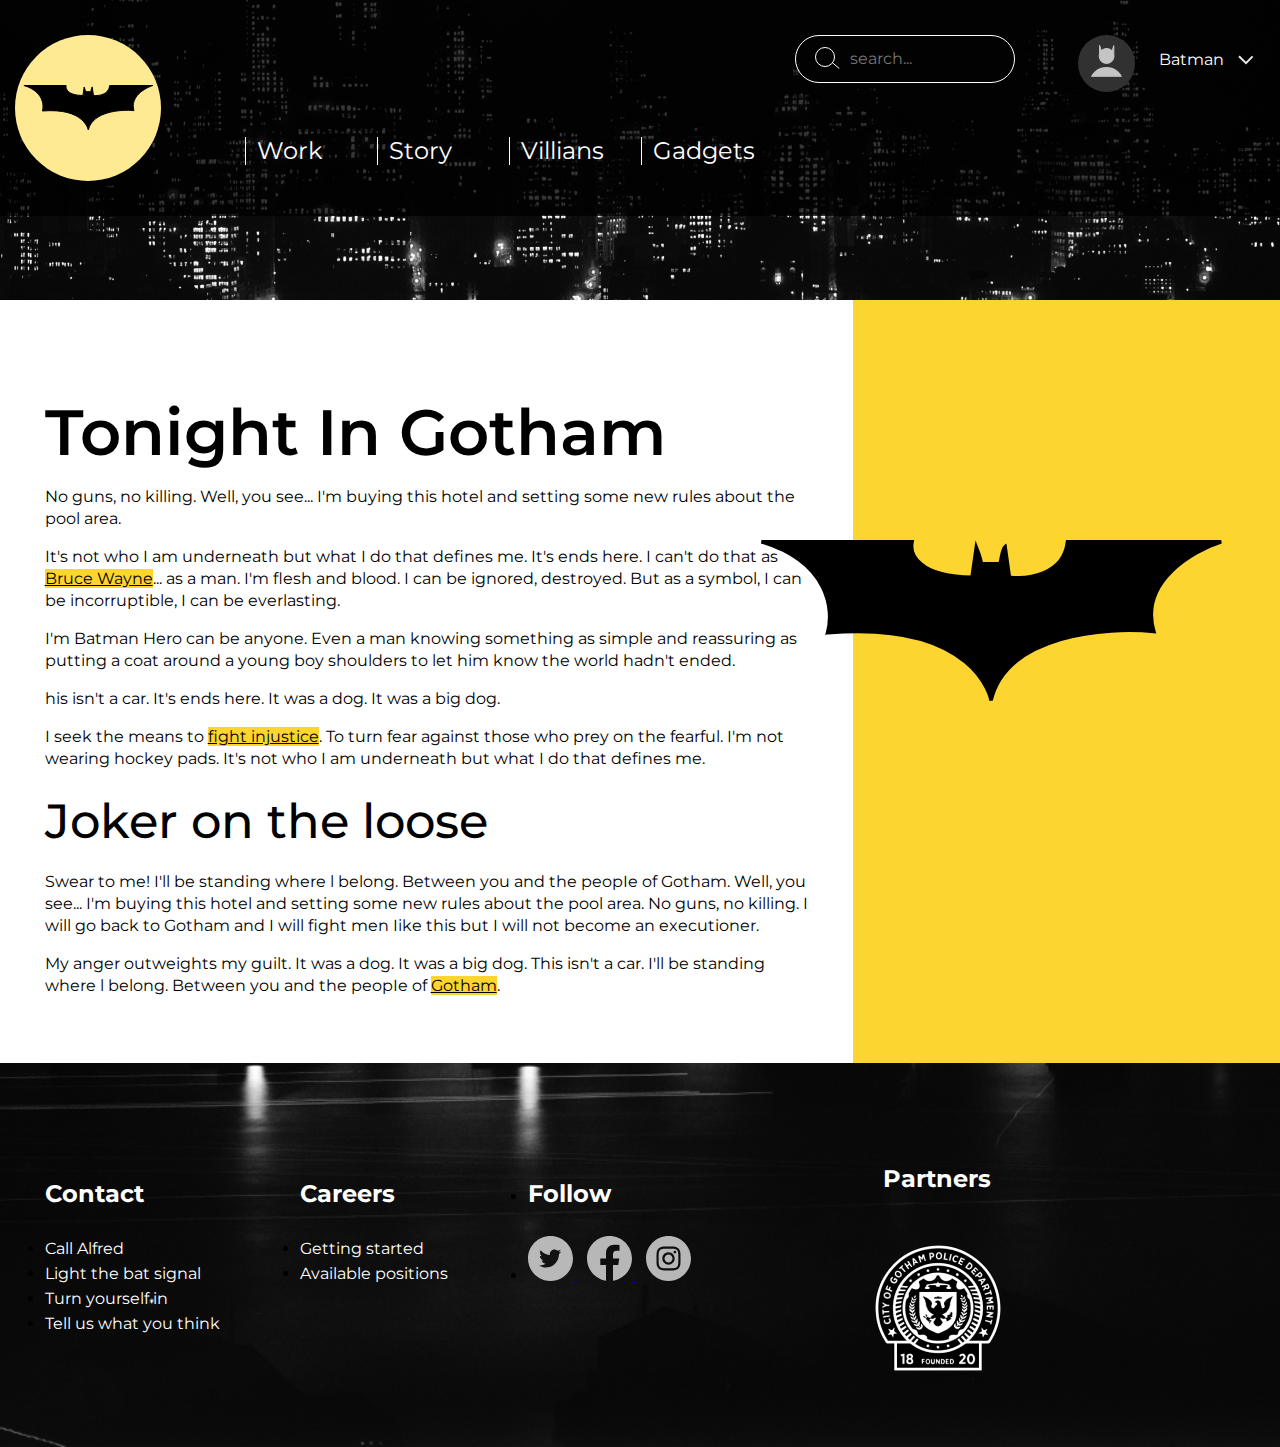
<file: tonight-in-gotham-oc-master/index.html>
<!DOCTYPE html>
<html lang="en">
<head>
    <meta charset="UTF-8">
    <meta name="viewport" content="width=device-width, initial-scale=1.0">
    <title>Tonight In Gotham</title>

    <link rel="stylesheet" href="./css/normalize.css">
    <link href="https://fonts.googleapis.com/css2?family=Montserrat:wght@400;500;600;700&display=swap" rel="stylesheet">
    <link rel="stylesheet" href="./css/app.css">
    <link rel="icon" type="image/webp" href="images/Batman_Logo_02.webp" />
</head>
<body>
    <div class="header-wrapper">
        <header class="header" role="banner">
            <a aria-label="Tonight In Gothman" href="#" class="header-svg">
                <svg role="img" alt="Logo de Batman" width="130" height="46" viewBox="0 0 130 46" fill="none" xmlns="http://www.w3.org/2000/svg">
                    <path d="M43.1341 0.512695H0.893433C19.9876 6.2592 21.2125 19.8957 19.4381 25.9957C61.5071 22.5752 65.2847 44.9797 65.2847 44.9797C69.7492 26.3378 97.8524 24.3424 110.96 25.6537C106.839 11.6979 121.835 3.0781 129.848 0.512695H86.7485C85.6496 9.95338 75.4156 11.0594 70.436 10.4323L69.2341 1.88091C68.6846 2.29138 68.0893 5.24444 67.8604 6.66966H62.5374C62.5374 5.71191 61.6216 3.19212 61.1637 2.05194L59.9617 10.4323C44.8512 10.4323 42.4473 3.81922 43.1341 0.512695Z" fill="black" stroke="black"/>
                </svg>
            </a>
            <nav role="navigation" class="header-navigation" aria-label="main navigation">
                <ul>
                    <li class="header-navigation-item">
                        <a href="weekly-schedule.html">Work</a>
                    </li>
                    <li class="header-navigation-item">
                        <a href="#">Story</a>
                    </li>
                    <li class="header-navigation-item">
                        <a href="#">Villians</a>
                    </li>
                    <li class="header-navigation-item">
                        <a href="#">Gadgets</a>
                    </li>
                </ul>
            </nav>
            <form class="header-search" action="" role="search">
                <label class="sr-only" for="search">Search</label>
                <svg aria-hidden="true" role="img" alt="" class="search-icon" width="25" height="22" viewBox="0 0 25 22" fill="none" xmlns="http://www.w3.org/2000/svg">
                    <circle cx="10" cy="10" r="9.5" stroke="white"/>
                    <line x1="17.3254" y1="15.6204" x2="24.3254" y2="21.6204" stroke="white"/>
                </svg>
                <input type="search" id="search" name="search" placeholder="search...">
            </form>
            <div class="header-dropdown">
                <div class="header-dropdown-batman-icon-wrapper">
                    <svg role="img" alt="" class="header-dropdown-batman-icon" width="35" height="53" viewBox="0 0 35 53" fill="none" xmlns="http://www.w3.org/2000/svg">
                        <mask id="mask0" mask-type="alpha" maskUnits="userSpaceOnUse" x="0" y="22" width="35" height="31">
                        <ellipse cx="17.4694" cy="37.0239" rx="16.5717" ry="15.0137" fill="#C4C4C4"/>
                        </mask>
                        <g mask="url(#mask0)">
                        <rect x="-1.55737" y="0.509216" width="38.0535" height="31.3248" fill="#C4C4C4"/>
                        </g>
                        <path fill-rule="evenodd" clip-rule="evenodd" d="M10.5291 0.197937V8.93256C10.3446 9.57737 10.2458 10.2584 10.2458 10.9624C10.2458 15.0301 13.5434 18.3276 17.611 18.3276C21.6787 18.3276 24.9762 15.0301 24.9762 10.9624C24.9762 10.468 24.9275 9.9849 24.8346 9.51776V0.481201L23.1078 6.0601C21.759 4.54877 19.7961 3.59723 17.611 3.59723C15.517 3.59723 13.627 4.47114 12.286 5.87414L10.5291 0.197937Z" fill="#C4C4C4"/>
                        <path d="M10.5291 8.93256L11.0098 9.07009L11.0291 9.00268V8.93256H10.5291ZM10.5291 0.197937L11.0068 0.0500952L10.0291 0.197937H10.5291ZM24.8346 9.51776H24.3346V9.56699L24.3442 9.61529L24.8346 9.51776ZM24.8346 0.481201H25.3346L24.357 0.333359L24.8346 0.481201ZM23.1078 6.0601L22.7348 6.39303L23.3238 7.05308L23.5854 6.20794L23.1078 6.0601ZM12.286 5.87414L11.8084 6.02199L12.0599 6.83441L12.6475 6.21962L12.286 5.87414ZM11.0291 8.93256V0.197937H10.0291V8.93256H11.0291ZM10.7458 10.9624C10.7458 10.3053 10.838 9.67062 11.0098 9.07009L10.0484 8.79503C9.85126 9.48411 9.74585 10.2114 9.74585 10.9624H10.7458ZM17.611 17.8276C13.8195 17.8276 10.7458 14.754 10.7458 10.9624H9.74585C9.74585 15.3062 13.2672 18.8276 17.611 18.8276V17.8276ZM24.4762 10.9624C24.4762 14.754 21.4026 17.8276 17.611 17.8276V18.8276C21.9549 18.8276 25.4762 15.3062 25.4762 10.9624H24.4762ZM24.3442 9.61529C24.4308 10.0505 24.4762 10.5009 24.4762 10.9624H25.4762C25.4762 10.435 25.4242 9.91932 25.325 9.42023L24.3442 9.61529ZM24.3346 0.481201V9.51776H25.3346V0.481201H24.3346ZM23.5854 6.20794L25.3122 0.629043L24.357 0.333359L22.6302 5.91226L23.5854 6.20794ZM17.611 4.09723C19.6477 4.09723 21.4768 4.9835 22.7348 6.39303L23.4808 5.72717C22.0412 4.11405 19.9445 3.09723 17.611 3.09723V4.09723ZM12.6475 6.21962C13.8981 4.91121 15.6591 4.09723 17.611 4.09723V3.09723C15.3749 3.09723 13.356 4.03107 11.9246 5.52867L12.6475 6.21962ZM10.0515 0.345779L11.8084 6.02199L12.7637 5.7263L11.0068 0.0500952L10.0515 0.345779Z" fill="#C4C4C4"/>
                    </svg>
                </div>
                <p>
                    <a class="header-dropdown-link" aria-haspopup="true" aria-expanded="false" href="#">
                        <span class="header-dropdown-link-content">
                            Batman
                        </span>
                        <svg width="16" height="10" viewBox="0 0 16 10" fill="none" xmlns="http://www.w3.org/2000/svg">
                            <path d="M1 1.33447L8.00465 8.13311L14.5973 1.33447" stroke="#E9E9E9" stroke-width="2"/>
                        </svg>
                    </a>
                </p>
                <ul class="dropdown">
                    <li>
                        <a href="">
                            My villians
                        </a>
                    </li>
                    <li>
                        <a href="">
                            My gadgets
                        </a>
                    </li>
                    <li>
                        <a href="">
                            Switch profile
                        </a>
                    </li>
                </ul>
            </div>
        </header>
    </div>
    <main class="content">
        <section>
            <h1>Tonight In Gotham</h1>
            <p>
                No guns, no killing. Well, you see... I'm buying this hotel and setting some new rules about the pool area.
            </p>
            <p>
                It's not who I am underneath but what I do that defines me. It's ends here. I can't do that as <a class="content-link" href="#">Bruce Wayne</a>... as a man. I'm flesh and blood. I can be ignored, destroyed. But as a symbol, I can be incorruptible, I can be everlasting.
            </p> 
            <p>
                I'm Batman Hero can be anyone. Even a man knowing something as simple and reassuring as putting a coat around a young boy shoulders to let him know the world hadn't ended. 
            </p> 
                his isn't a car. It's ends here. It was a dog. It was a big dog.
            <p>
                I seek the means to <a class="content-link" href="#">fight injustice</a>. To turn fear against those who prey on the fearful. I'm not wearing hockey pads. It's not who I am underneath but what I do that defines me.
            </p>
            <h2>Joker on the loose</h2>
            <p>
                Swear to me! I'll be standing where l belong. Between you and the peopIe of Gotham. Well, you see... I'm buying this hotel and setting some new rules about the pool area. No guns, no killing. I will go back to Gotham and I will fight men Iike this but I will not become an executioner.
            </p>
            <p>
                My anger outweights my guilt. It was a dog. It was a big dog. This isn't a car. I'll be standing where l belong. Between you and the peopIe of <a class="content-link" href="#">Gotham</a>.
            </p>
        </section>
        <div class="decorative-aside yellow-bg">
            <svg class="decorative-aside-image" width="474" height="164" viewBox="0 0 130 46" fill="none" xmlns="http://www.w3.org/2000/svg">
                <path d="M43.1341 0.512695H0.893433C19.9876 6.2592 21.2125 19.8957 19.4381 25.9957C61.5071 22.5752 65.2847 44.9797 65.2847 44.9797C69.7492 26.3378 97.8524 24.3424 110.96 25.6537C106.839 11.6979 121.835 3.0781 129.848 0.512695H86.7485C85.6496 9.95338 75.4156 11.0594 70.436 10.4323L69.2341 1.88091C68.6846 2.29138 68.0893 5.24444 67.8604 6.66966H62.5374C62.5374 5.71191 61.6216 3.19212 61.1637 2.05194L59.9617 10.4323C44.8512 10.4323 42.4473 3.81922 43.1341 0.512695Z" fill="black" stroke="black"/>
            </svg>
        </div>
    </main>
    <footer class="footer" role="contentinfo">
        <nav class="footer-navigation" aria-label="footer navigation">
            <ul>
                <h3 class="footer-title">Contact</h3>
                <li>
                    <a class="footer-navigation-link" href="#">
                        Call Alfred
                    </a>
                </li>
                <li>
                    <a class="footer-navigation-link" href="#">
                        Light the bat signal
                    </a>
                </li>
                <li>
                    <a class="footer-navigation-link" href="#">
                        Turn yourself in
                    </a>
                </li>
                <li>
                    <a class="footer-navigation-link" href="#">
                        Tell us what you think
                    </a>
                </li>
            </ul>
            <ul>
                <h3 class="footer-title">Careers</h3>
                <li>
                    <a class="footer-navigation-link" href="#">
                        Getting started
                    </a>
                </li>
                <li>
                    <a class="footer-navigation-link" href="#">
                        Available positions
                    </a>
                </li>
            </ul>
            <ul>
                <li>
                <h3 class="footer-title">Follow</h3>
                </li>
                <li>
                    <a class="footer-social-icon" href="#">
                        <svg width="45" height="45" viewBox="0 0 45 45" fill="none" xmlns="http://www.w3.org/2000/svg">
                            <path fill-rule="evenodd" clip-rule="evenodd" d="M22.5 0C10.0736 0 0 10.0736 0 22.5C0 34.9264 10.0736 45 22.5 45C34.9264 45 45 34.9264 45 22.5C45 10.0736 34.9264 0 22.5 0ZM21.8733 19.0668L21.8261 18.2883C21.6845 16.2704 22.9278 14.4273 24.8951 13.7123C25.6191 13.4581 26.8466 13.4263 27.6493 13.6487C27.9641 13.7441 28.5621 14.0619 28.987 14.3479L29.7582 14.8722L30.6081 14.6021C31.0802 14.4591 31.7098 14.2207 31.9931 14.0619C32.2606 13.9189 32.4967 13.8394 32.4967 13.8871C32.4967 14.1572 31.9144 15.0787 31.4265 15.5872C30.7655 16.3022 30.9543 16.3657 32.2921 15.8891C33.0947 15.619 33.1105 15.619 32.9531 15.9208C32.8587 16.0797 32.3708 16.6358 31.8514 17.1443C30.9701 18.0182 30.9229 18.1135 30.9229 18.8444C30.9229 19.9725 30.3878 22.324 29.8527 23.611C28.8611 26.0261 26.7365 28.5207 24.6118 29.7759C21.6215 31.5395 17.6397 31.9844 14.2875 30.9516C13.1701 30.6021 11.25 29.7123 11.25 29.5534C11.25 29.5058 11.8323 29.4422 12.5405 29.4263C14.0199 29.3945 15.4993 28.9814 16.7584 28.2505L17.6083 27.7421L16.6325 27.4084C15.2475 26.9318 14.0042 25.8354 13.6894 24.8027C13.595 24.469 13.6265 24.4531 14.5078 24.4531L15.4206 24.4372L14.6495 24.0718C13.7367 23.611 12.9025 22.8325 12.4933 22.038C12.1943 21.466 11.8166 20.0201 11.9267 19.9089C11.9582 19.8613 12.2887 19.9566 12.6664 20.0837C13.7524 20.4809 13.894 20.3856 13.2645 19.7183C12.0841 18.5107 11.7222 16.7153 12.2887 15.0152L12.5563 14.2525L13.595 15.2853C15.7197 17.3667 18.2221 18.606 21.0864 18.9715L21.8733 19.0668Z" fill="white"/>
                        </svg>
                        <span class="sr-only">Twitter</span>
                    </a>
                    <a class="footer-social-icon" href="#">
                        <svg width="45" height="45" viewBox="0 0 45 45" fill="none" xmlns="http://www.w3.org/2000/svg">
                            <path d="M45 22.5C45 10.0723 34.9277 0 22.5 0C10.0723 0 0 10.0723 0 22.5C0 33.7324 8.22656 43.04 18.9844 44.7275V29.0039H13.2715V22.5H18.9844V17.543C18.9844 11.9048 22.3418 8.78906 27.4834 8.78906C29.9443 8.78906 32.5195 9.22851 32.5195 9.22851V14.7656H29.6807C26.8857 14.7656 26.0156 16.5015 26.0156 18.2812V22.5H32.2559L31.2583 29.0039H26.0156V44.7275C36.7734 43.04 45 33.7324 45 22.5Z" fill="white"/>
                        </svg>
                        <span class="sr-only">Facebook</span>
                    </a>
                    <a class="footer-social-icon" href="#">
                        <svg width="45" height="45" viewBox="0 0 45 45" fill="none" xmlns="http://www.w3.org/2000/svg">
                            <path fill-rule="evenodd" clip-rule="evenodd" d="M22.5 0C10.0736 0 0 10.0736 0 22.5C0 34.9264 10.0736 45 22.5 45C34.9264 45 45 34.9264 45 22.5C45 10.0736 34.9264 0 22.5 0ZM17.5531 10.5725C18.8331 10.5142 19.2421 10.5 22.5011 10.5H22.4974C25.7574 10.5 26.1649 10.5142 27.4449 10.5725C28.7224 10.631 29.595 10.8332 30.36 11.13C31.15 11.4363 31.8175 11.8463 32.485 12.5138C33.1525 13.1808 33.5625 13.8503 33.87 14.6395C34.165 15.4025 34.3675 16.2746 34.4275 17.5521C34.485 18.8321 34.5 19.2411 34.5 22.5001C34.5 25.7592 34.485 26.1672 34.4275 27.4472C34.3675 28.7242 34.165 29.5964 33.87 30.3597C33.5625 31.1487 33.1525 31.8182 32.485 32.4852C31.8182 33.1527 31.1497 33.5637 30.3607 33.8702C29.5972 34.167 28.7242 34.3692 27.4467 34.4277C26.1667 34.486 25.7589 34.5002 22.4996 34.5002C19.2408 34.5002 18.8321 34.486 17.5521 34.4277C16.2748 34.3692 15.4026 34.167 14.639 33.8702C13.8503 33.5637 13.1808 33.1527 12.514 32.4852C11.8468 31.8182 11.4368 31.1487 11.13 30.3595C10.8335 29.5964 10.6313 28.7244 10.5725 27.4469C10.5145 26.1669 10.5 25.7592 10.5 22.5001C10.5 19.2411 10.515 18.8318 10.5723 17.5518C10.6298 16.2748 10.8323 15.4025 11.1298 14.6393C11.4373 13.8503 11.8473 13.1808 12.5148 12.5138C13.1818 11.8465 13.8513 11.4365 14.6405 11.13C15.4036 10.8332 16.2756 10.631 17.5531 10.5725Z" fill="white"/>
                            <path fill-rule="evenodd" clip-rule="evenodd" d="M21.4246 12.6625C21.6336 12.6622 21.8585 12.6623 22.1011 12.6624L22.5011 12.6625C25.7051 12.6625 26.0849 12.674 27.3502 12.7315C28.5202 12.785 29.1552 12.9805 29.5782 13.1448C30.1382 13.3623 30.5374 13.6223 30.9572 14.0423C31.3772 14.4623 31.6372 14.8623 31.8552 15.4223C32.0194 15.8448 32.2152 16.4798 32.2685 17.6498C32.326 18.9149 32.3385 19.2949 32.3385 22.4974C32.3385 25.6999 32.326 26.0799 32.2685 27.3449C32.215 28.515 32.0194 29.15 31.8552 29.5725C31.6377 30.1325 31.3772 30.5312 30.9572 30.951C30.5372 31.371 30.1384 31.631 29.5782 31.8485C29.1557 32.0135 28.5202 32.2085 27.3502 32.262C26.0851 32.3195 25.7051 32.332 22.5011 32.332C19.2968 32.332 18.9171 32.3195 17.652 32.262C16.482 32.208 15.847 32.0125 15.4238 31.8482C14.8638 31.6307 14.4638 31.3707 14.0438 30.9507C13.6238 30.5307 13.3638 30.1317 13.1458 29.5715C12.9815 29.149 12.7857 28.514 12.7325 27.3439C12.675 26.0789 12.6635 25.6989 12.6635 22.4944C12.6635 19.2899 12.675 18.9119 12.7325 17.6468C12.786 16.4768 12.9815 15.8418 13.1458 15.4188C13.3633 14.8588 13.6238 14.4588 14.0438 14.0388C14.4638 13.6188 14.8638 13.3588 15.4238 13.1408C15.8468 12.9758 16.482 12.7808 17.652 12.727C18.7591 12.677 19.1881 12.662 21.4246 12.6595V12.6625ZM28.9067 14.6551C28.1117 14.6551 27.4666 15.2993 27.4666 16.0946C27.4666 16.8896 28.1117 17.5346 28.9067 17.5346C29.7017 17.5346 30.3467 16.8896 30.3467 16.0946C30.3467 15.2996 29.7017 14.6546 28.9067 14.6546V14.6551ZM16.3385 22.5001C16.3385 19.0969 19.0977 16.3377 22.5009 16.3376C25.9041 16.3376 28.6627 19.0969 28.6627 22.5001C28.6627 25.9034 25.9044 28.6615 22.5011 28.6615C19.0978 28.6615 16.3385 25.9034 16.3385 22.5001Z" fill="white"/>
                            <path d="M22.5011 18.5001C24.7102 18.5001 26.5012 20.2908 26.5012 22.5001C26.5012 24.7091 24.7102 26.5001 22.5011 26.5001C20.2919 26.5001 18.5011 24.7091 18.5011 22.5001C18.5011 20.2908 20.2919 18.5001 22.5011 18.5001Z" fill="white"/>
                        </svg>
                        <span class="sr-only">Instagram</span>
                    </a>
                </li>
            </ul>
        </nav>
        <div class="footer-patterns">
            <h3 class="footer-title">
                Partners
            </h3>
            <img class="footer-police-logo" src="./images/police.png" alt="City of Gothman Police Department">
        </div>
    </footer>

    <script src="./js/app.js"></script>
</body>
</html>
</file>
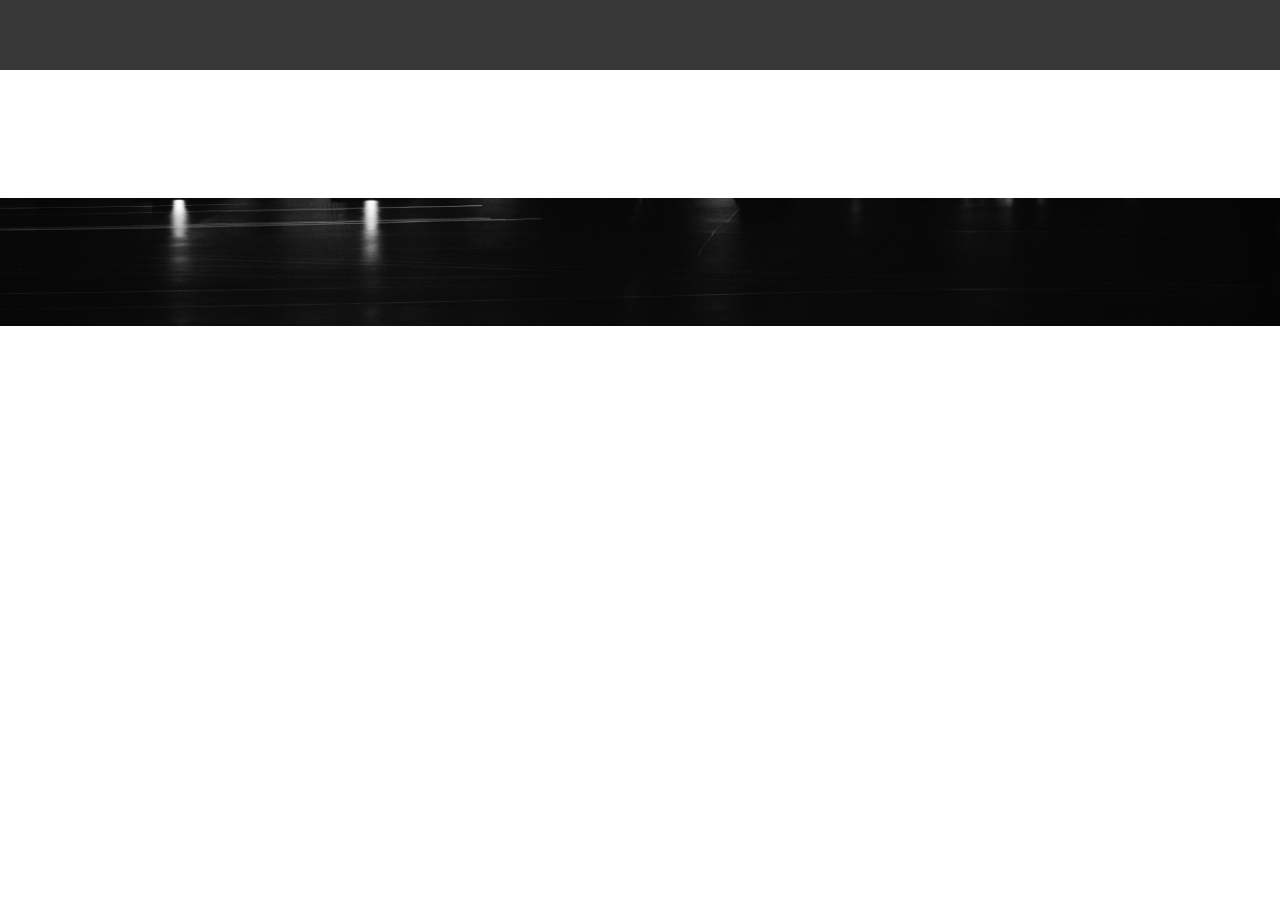
<file: tonight-in-gotham-oc-master/challenge.html>
<!DOCTYPE html>
<html lang="en">
<head>
    <meta charset="UTF-8">
    <meta name="viewport" content="width=device-width, initial-scale=1.0">
    <title>Tonight In Gotham - OpenClassrooms</title>

    <link rel="stylesheet" href="./css/normalize.css">
    <link href="https://fonts.googleapis.com/css2?family=Montserrat:wght@400;500;600;700&display=swap" rel="stylesheet">
    <link rel="stylesheet" href="./css/app.css">
</head>
<body>
    <header class="header">
        <nav aria-label="main navigation" class="main-nav"></nav>
    </header>
    <main class="content">
        <nav aria-label="inner page navigation" class="inner-page-navigation">
        </nav>
        <section class="section">
        </section>
    </main>
    <footer class="footer">
        <nav aria-label="footer navigation" class="footer-nav"></nav>
    </footer>
</body>
</html>
</file>
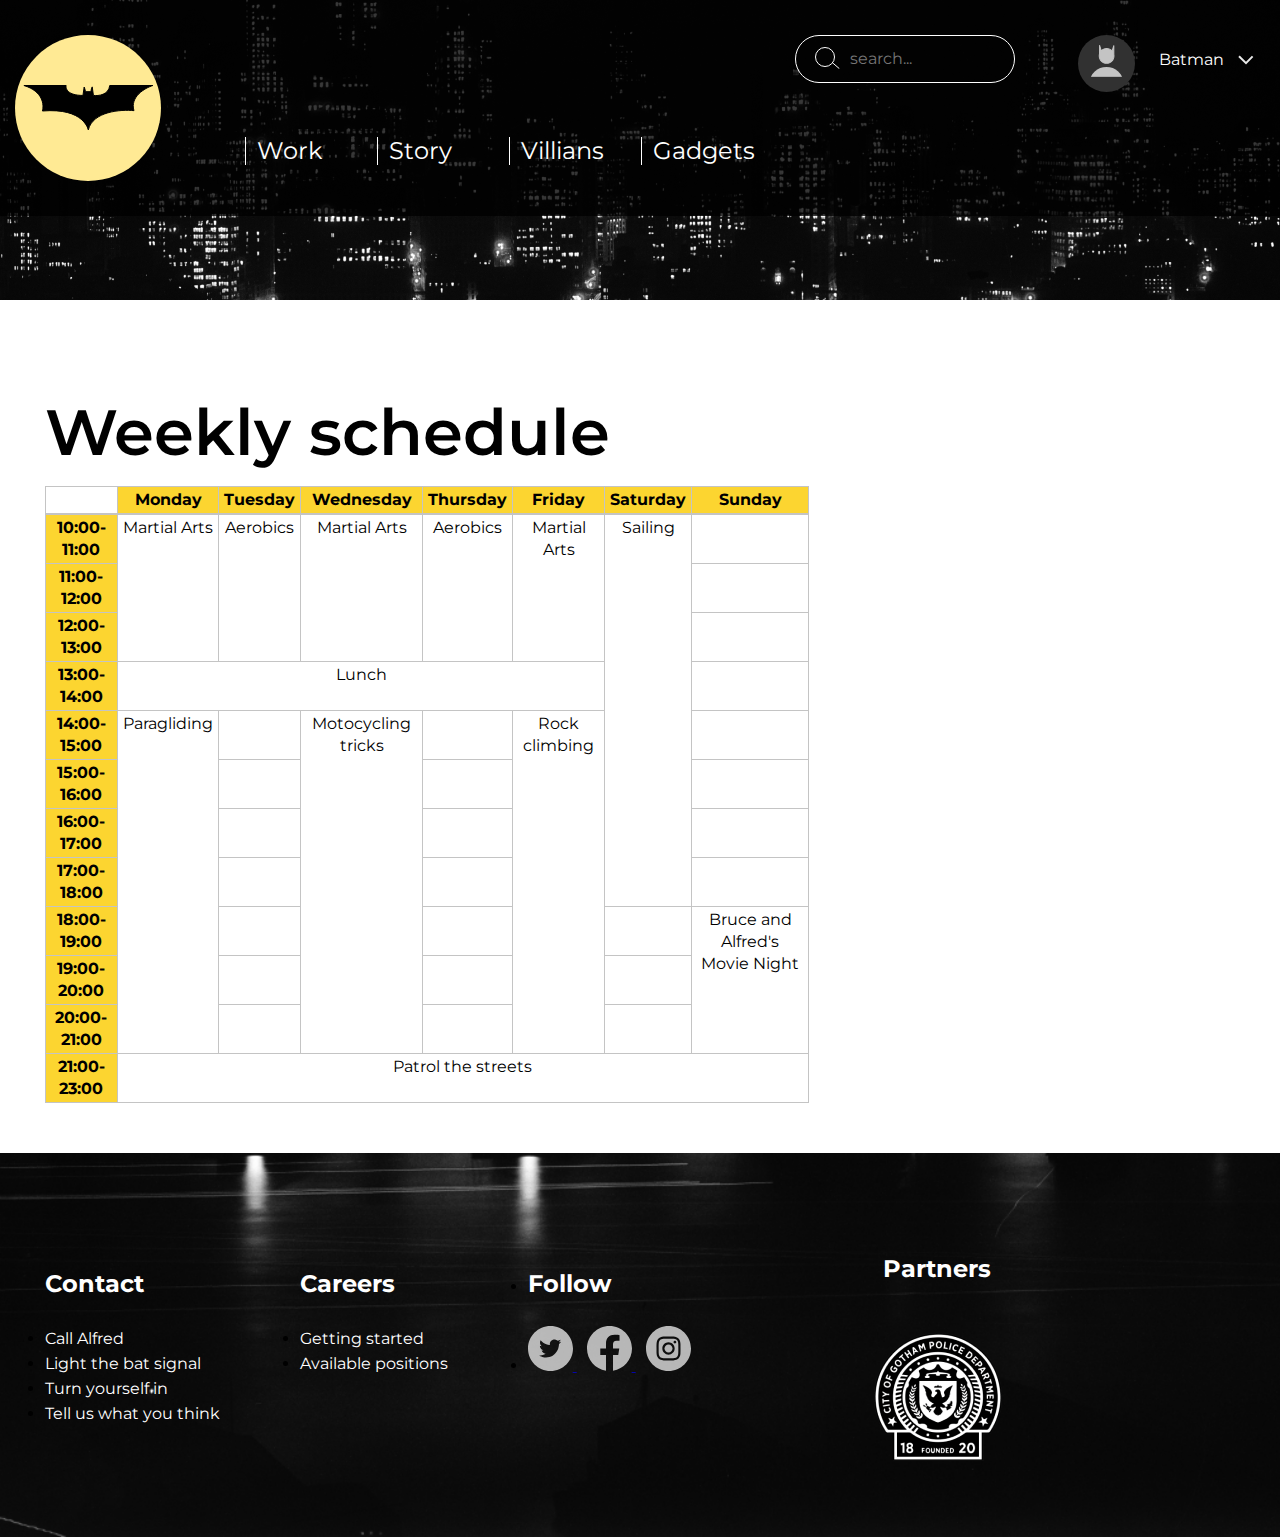
<file: tonight-in-gotham-oc-master/weekly-schedule.html>
<!DOCTYPE html>
<html lang="en">
<head>
    <meta charset="UTF-8">
    <meta name="viewport" content="width=device-width, initial-scale=1.0">
    <title>Tonight In Gotham - OpenClassrooms</title>

    <link rel="stylesheet" href="./css/normalize.css">
    <link href="https://fonts.googleapis.com/css2?family=Montserrat:wght@400;500;600;700&display=swap" rel="stylesheet">
    <link rel="stylesheet" href="./css/app.css">
    <link rel="icon" type="image/webp" href="images/Batman_Logo_02.webp" />
</head>
<body>
    <div class="header-wrapper">
        <header class="header" role="banner">
            <a aria-label="Tonight In Gothman" href="index.html" class="header-svg">
                <svg role="img" alt="Logo de Batman" width="130" height="46" viewBox="0 0 130 46" fill="none" xmlns="http://www.w3.org/2000/svg">
                    <path d="M43.1341 0.512695H0.893433C19.9876 6.2592 21.2125 19.8957 19.4381 25.9957C61.5071 22.5752 65.2847 44.9797 65.2847 44.9797C69.7492 26.3378 97.8524 24.3424 110.96 25.6537C106.839 11.6979 121.835 3.0781 129.848 0.512695H86.7485C85.6496 9.95338 75.4156 11.0594 70.436 10.4323L69.2341 1.88091C68.6846 2.29138 68.0893 5.24444 67.8604 6.66966H62.5374C62.5374 5.71191 61.6216 3.19212 61.1637 2.05194L59.9617 10.4323C44.8512 10.4323 42.4473 3.81922 43.1341 0.512695Z" fill="black" stroke="black"/>
                </svg>
            </a>
            <nav role="navigation" class="header-navigation" aria-label="main navigation">
                <ul>
                    <li class="header-navigation-item">
                        <a href="#">Work</a>
                    </li>
                    <li class="header-navigation-item">
                        <a href="#">Story</a>
                    </li>
                    <li class="header-navigation-item">
                        <a href="#">Villians</a>
                    </li>
                    <li class="header-navigation-item">
                        <a href="#">Gadgets</a>
                    </li>
                </ul>
            </nav>
            <form class="header-search" action="" role="search">
                <label class="sr-only" for="search">Search</label>
                <svg role="img" alt="" class="search-icon" width="25" height="22" viewBox="0 0 25 22" fill="none" xmlns="http://www.w3.org/2000/svg">
                    <circle cx="10" cy="10" r="9.5" stroke="white"/>
                    <line x1="17.3254" y1="15.6204" x2="24.3254" y2="21.6204" stroke="white"/>
                </svg>
                <input type="search" id="search" name="search" placeholder="search...">
            </form>
            <div class="header-dropdown">
                <div class="header-dropdown-batman-icon-wrapper">
                    <svg role="img" alt="" class="header-dropdown-batman-icon" width="35" height="53" viewBox="0 0 35 53" fill="none" xmlns="http://www.w3.org/2000/svg">
                        <mask id="mask0" mask-type="alpha" maskUnits="userSpaceOnUse" x="0" y="22" width="35" height="31">
                        <ellipse cx="17.4694" cy="37.0239" rx="16.5717" ry="15.0137" fill="#C4C4C4"/>
                        </mask>
                        <g mask="url(#mask0)">
                        <rect x="-1.55737" y="0.509216" width="38.0535" height="31.3248" fill="#C4C4C4"/>
                        </g>
                        <path fill-rule="evenodd" clip-rule="evenodd" d="M10.5291 0.197937V8.93256C10.3446 9.57737 10.2458 10.2584 10.2458 10.9624C10.2458 15.0301 13.5434 18.3276 17.611 18.3276C21.6787 18.3276 24.9762 15.0301 24.9762 10.9624C24.9762 10.468 24.9275 9.9849 24.8346 9.51776V0.481201L23.1078 6.0601C21.759 4.54877 19.7961 3.59723 17.611 3.59723C15.517 3.59723 13.627 4.47114 12.286 5.87414L10.5291 0.197937Z" fill="#C4C4C4"/>
                        <path d="M10.5291 8.93256L11.0098 9.07009L11.0291 9.00268V8.93256H10.5291ZM10.5291 0.197937L11.0068 0.0500952L10.0291 0.197937H10.5291ZM24.8346 9.51776H24.3346V9.56699L24.3442 9.61529L24.8346 9.51776ZM24.8346 0.481201H25.3346L24.357 0.333359L24.8346 0.481201ZM23.1078 6.0601L22.7348 6.39303L23.3238 7.05308L23.5854 6.20794L23.1078 6.0601ZM12.286 5.87414L11.8084 6.02199L12.0599 6.83441L12.6475 6.21962L12.286 5.87414ZM11.0291 8.93256V0.197937H10.0291V8.93256H11.0291ZM10.7458 10.9624C10.7458 10.3053 10.838 9.67062 11.0098 9.07009L10.0484 8.79503C9.85126 9.48411 9.74585 10.2114 9.74585 10.9624H10.7458ZM17.611 17.8276C13.8195 17.8276 10.7458 14.754 10.7458 10.9624H9.74585C9.74585 15.3062 13.2672 18.8276 17.611 18.8276V17.8276ZM24.4762 10.9624C24.4762 14.754 21.4026 17.8276 17.611 17.8276V18.8276C21.9549 18.8276 25.4762 15.3062 25.4762 10.9624H24.4762ZM24.3442 9.61529C24.4308 10.0505 24.4762 10.5009 24.4762 10.9624H25.4762C25.4762 10.435 25.4242 9.91932 25.325 9.42023L24.3442 9.61529ZM24.3346 0.481201V9.51776H25.3346V0.481201H24.3346ZM23.5854 6.20794L25.3122 0.629043L24.357 0.333359L22.6302 5.91226L23.5854 6.20794ZM17.611 4.09723C19.6477 4.09723 21.4768 4.9835 22.7348 6.39303L23.4808 5.72717C22.0412 4.11405 19.9445 3.09723 17.611 3.09723V4.09723ZM12.6475 6.21962C13.8981 4.91121 15.6591 4.09723 17.611 4.09723V3.09723C15.3749 3.09723 13.356 4.03107 11.9246 5.52867L12.6475 6.21962ZM10.0515 0.345779L11.8084 6.02199L12.7637 5.7263L11.0068 0.0500952L10.0515 0.345779Z" fill="#C4C4C4"/>
                    </svg>
                </div>
                <p>
                    <a class="header-dropdown-link" aria-haspopup="true" aria-expanded="false" href="#">
                        <span class="header-dropdown-link-content">
                            Batman
                        </span>
                        <svg width="16" height="10" viewBox="0 0 16 10" fill="none" xmlns="http://www.w3.org/2000/svg">
                            <path d="M1 1.33447L8.00465 8.13311L14.5973 1.33447" stroke="#E9E9E9" stroke-width="2"/>
                        </svg>
                    </a>
                </p>
                <ul class="dropdown">
                    <li>
                        <a href="">
                            My villians
                        </a>
                    </li>
                    <li>
                        <a href="">
                            My gadgets
                        </a>
                    </li>
                    <li>
                        <a href="">
                            Switch profile
                        </a>
                    </li>
                </ul>
            </div>
        </header>
    </div>
    <main class="content">
        <section>
            <h1>Weekly schedule</h1>
            <table class="weekly-content-table">
                <caption class="sr-only">The Batman's regular weekly schedule </caption>
                <thead>
                    <tr>
                        <td></td>
                        <th scope="row">Monday</th>
                        <th scope="row">Tuesday</th>
                        <th scope="row">Wednesday</th>
                        <th scope="row">Thursday</th>
                        <th scope="row">Friday</th>
                        <th scope="row">Saturday</th>
                        <th scope="row">Sunday</th>
                    </tr>
                </thead>
                <tbody>
                    <tr>
                        <th scope="col">10:00-11:00</th>
                        <td rowspan="3">Martial Arts</td>
                        <td rowspan="3">Aerobics</td>
                        <td rowspan="3">Martial Arts</td>
                        <td rowspan="3">Aerobics</td>
                        <td rowspan="3">Martial Arts</td>
                        <td rowspan="8">Sailing</td>
                        <td></td>
                    </tr>
                    <tr>
                        <th scope="col">11:00-12:00</th>
                        <td></td>
                    </tr>
                    <tr>
                        <th scope="col">12:00-13:00</th>
                        <td></td>
                    </tr>
                    <tr>
                        <th scope="col">13:00-14:00</th>
                        <td colspan="5">Lunch</td>
                        <td></td>
                    </tr>
                    <tr>
                        <th scope="col">14:00-15:00</th>
                        <td rowspan="7">Paragliding</td>
                        <td></td>
                        <td rowspan="7">Motocycling tricks</td>
                        <td></td>
                        <td rowspan="7">Rock climbing</td>
                        <td></td>
                    </tr>
                    <tr>
                        <th scope="col">15:00-16:00</th>
                        <td></td>
                        <td></td>
                        <td></td>
                    </tr>
                    <tr>
                        <th scope="col">16:00-17:00</th>
                        <td></td>
                        <td></td>
                        <td></td>
                    </tr>
                    <tr>
                        <th scope="col">17:00-18:00</th>
                        <td></td>
                        <td></td>
                        <td></td>
                    </tr>
                    <tr>
                        <th scope="col">18:00-19:00</th>
                        <td></td>
                        <td></td>
                        <td></td>
                        <td rowspan="3">Bruce and Alfred's Movie Night</td>
                    </tr>
                    <tr>
                        <th scope="col">19:00-20:00</th>
                        <td></td>
                        <td></td>
                        <td></td>
                    </tr>
                    <tr>
                        <th scope="col">20:00-21:00</th>
                        <td></td>
                        <td></td>
                        <td></td>
                    </tr>
                    <tr>
                        <th scope="col">21:00-23:00</th>
                        <td colspan="7">Patrol the streets</td>
                    </tr>
                </tbody>
            </table>
        </section>
        <div class="decorative-aside">
        </div>
    </main>
    <footer class="footer" role="contentinfo">
        <nav class="footer-navigation" aria-label="footer navigation">
            <ul>
                <h3 class="footer-title">Contact</h3>
                <li>
                    <a class="footer-navigation-link" href="#">
                        Call Alfred
                    </a>
                </li>
                <li>
                    <a class="footer-navigation-link" href="#">
                        Light the bat signal
                    </a>
                </li>
                <li>
                    <a class="footer-navigation-link" href="#">
                        Turn yourself in
                    </a>
                </li>
                <li>
                    <a class="footer-navigation-link" href="#">
                        Tell us what you think
                    </a>
                </li>
            </ul>
            <ul>
                <h3 class="footer-title">Careers</h3>
                <li>
                    <a class="footer-navigation-link" href="#">
                        Getting started
                    </a>
                </li>
                <li>
                    <a class="footer-navigation-link" href="#">
                        Available positions
                    </a>
                </li>
            </ul>
            <ul>
                <li>
                <h3 class="footer-title">Follow</h3>
                </li>
                <li>
                    <a class="footer-social-icon" href="#">
                        <svg width="45" height="45" viewBox="0 0 45 45" fill="none" xmlns="http://www.w3.org/2000/svg">
                            <path fill-rule="evenodd" clip-rule="evenodd" d="M22.5 0C10.0736 0 0 10.0736 0 22.5C0 34.9264 10.0736 45 22.5 45C34.9264 45 45 34.9264 45 22.5C45 10.0736 34.9264 0 22.5 0ZM21.8733 19.0668L21.8261 18.2883C21.6845 16.2704 22.9278 14.4273 24.8951 13.7123C25.6191 13.4581 26.8466 13.4263 27.6493 13.6487C27.9641 13.7441 28.5621 14.0619 28.987 14.3479L29.7582 14.8722L30.6081 14.6021C31.0802 14.4591 31.7098 14.2207 31.9931 14.0619C32.2606 13.9189 32.4967 13.8394 32.4967 13.8871C32.4967 14.1572 31.9144 15.0787 31.4265 15.5872C30.7655 16.3022 30.9543 16.3657 32.2921 15.8891C33.0947 15.619 33.1105 15.619 32.9531 15.9208C32.8587 16.0797 32.3708 16.6358 31.8514 17.1443C30.9701 18.0182 30.9229 18.1135 30.9229 18.8444C30.9229 19.9725 30.3878 22.324 29.8527 23.611C28.8611 26.0261 26.7365 28.5207 24.6118 29.7759C21.6215 31.5395 17.6397 31.9844 14.2875 30.9516C13.1701 30.6021 11.25 29.7123 11.25 29.5534C11.25 29.5058 11.8323 29.4422 12.5405 29.4263C14.0199 29.3945 15.4993 28.9814 16.7584 28.2505L17.6083 27.7421L16.6325 27.4084C15.2475 26.9318 14.0042 25.8354 13.6894 24.8027C13.595 24.469 13.6265 24.4531 14.5078 24.4531L15.4206 24.4372L14.6495 24.0718C13.7367 23.611 12.9025 22.8325 12.4933 22.038C12.1943 21.466 11.8166 20.0201 11.9267 19.9089C11.9582 19.8613 12.2887 19.9566 12.6664 20.0837C13.7524 20.4809 13.894 20.3856 13.2645 19.7183C12.0841 18.5107 11.7222 16.7153 12.2887 15.0152L12.5563 14.2525L13.595 15.2853C15.7197 17.3667 18.2221 18.606 21.0864 18.9715L21.8733 19.0668Z" fill="white"/>
                        </svg>
                        <span class="sr-only">Twitter</span>
                    </a>
                    <a class="footer-social-icon" href="#">
                        <svg width="45" height="45" viewBox="0 0 45 45" fill="none" xmlns="http://www.w3.org/2000/svg">
                            <path d="M45 22.5C45 10.0723 34.9277 0 22.5 0C10.0723 0 0 10.0723 0 22.5C0 33.7324 8.22656 43.04 18.9844 44.7275V29.0039H13.2715V22.5H18.9844V17.543C18.9844 11.9048 22.3418 8.78906 27.4834 8.78906C29.9443 8.78906 32.5195 9.22851 32.5195 9.22851V14.7656H29.6807C26.8857 14.7656 26.0156 16.5015 26.0156 18.2812V22.5H32.2559L31.2583 29.0039H26.0156V44.7275C36.7734 43.04 45 33.7324 45 22.5Z" fill="white"/>
                        </svg>
                        <span class="sr-only">Facebook</span>
                    </a>
                    <a class="footer-social-icon" href="#">
                        <svg width="45" height="45" viewBox="0 0 45 45" fill="none" xmlns="http://www.w3.org/2000/svg">
                            <path fill-rule="evenodd" clip-rule="evenodd" d="M22.5 0C10.0736 0 0 10.0736 0 22.5C0 34.9264 10.0736 45 22.5 45C34.9264 45 45 34.9264 45 22.5C45 10.0736 34.9264 0 22.5 0ZM17.5531 10.5725C18.8331 10.5142 19.2421 10.5 22.5011 10.5H22.4974C25.7574 10.5 26.1649 10.5142 27.4449 10.5725C28.7224 10.631 29.595 10.8332 30.36 11.13C31.15 11.4363 31.8175 11.8463 32.485 12.5138C33.1525 13.1808 33.5625 13.8503 33.87 14.6395C34.165 15.4025 34.3675 16.2746 34.4275 17.5521C34.485 18.8321 34.5 19.2411 34.5 22.5001C34.5 25.7592 34.485 26.1672 34.4275 27.4472C34.3675 28.7242 34.165 29.5964 33.87 30.3597C33.5625 31.1487 33.1525 31.8182 32.485 32.4852C31.8182 33.1527 31.1497 33.5637 30.3607 33.8702C29.5972 34.167 28.7242 34.3692 27.4467 34.4277C26.1667 34.486 25.7589 34.5002 22.4996 34.5002C19.2408 34.5002 18.8321 34.486 17.5521 34.4277C16.2748 34.3692 15.4026 34.167 14.639 33.8702C13.8503 33.5637 13.1808 33.1527 12.514 32.4852C11.8468 31.8182 11.4368 31.1487 11.13 30.3595C10.8335 29.5964 10.6313 28.7244 10.5725 27.4469C10.5145 26.1669 10.5 25.7592 10.5 22.5001C10.5 19.2411 10.515 18.8318 10.5723 17.5518C10.6298 16.2748 10.8323 15.4025 11.1298 14.6393C11.4373 13.8503 11.8473 13.1808 12.5148 12.5138C13.1818 11.8465 13.8513 11.4365 14.6405 11.13C15.4036 10.8332 16.2756 10.631 17.5531 10.5725Z" fill="white"/>
                            <path fill-rule="evenodd" clip-rule="evenodd" d="M21.4246 12.6625C21.6336 12.6622 21.8585 12.6623 22.1011 12.6624L22.5011 12.6625C25.7051 12.6625 26.0849 12.674 27.3502 12.7315C28.5202 12.785 29.1552 12.9805 29.5782 13.1448C30.1382 13.3623 30.5374 13.6223 30.9572 14.0423C31.3772 14.4623 31.6372 14.8623 31.8552 15.4223C32.0194 15.8448 32.2152 16.4798 32.2685 17.6498C32.326 18.9149 32.3385 19.2949 32.3385 22.4974C32.3385 25.6999 32.326 26.0799 32.2685 27.3449C32.215 28.515 32.0194 29.15 31.8552 29.5725C31.6377 30.1325 31.3772 30.5312 30.9572 30.951C30.5372 31.371 30.1384 31.631 29.5782 31.8485C29.1557 32.0135 28.5202 32.2085 27.3502 32.262C26.0851 32.3195 25.7051 32.332 22.5011 32.332C19.2968 32.332 18.9171 32.3195 17.652 32.262C16.482 32.208 15.847 32.0125 15.4238 31.8482C14.8638 31.6307 14.4638 31.3707 14.0438 30.9507C13.6238 30.5307 13.3638 30.1317 13.1458 29.5715C12.9815 29.149 12.7857 28.514 12.7325 27.3439C12.675 26.0789 12.6635 25.6989 12.6635 22.4944C12.6635 19.2899 12.675 18.9119 12.7325 17.6468C12.786 16.4768 12.9815 15.8418 13.1458 15.4188C13.3633 14.8588 13.6238 14.4588 14.0438 14.0388C14.4638 13.6188 14.8638 13.3588 15.4238 13.1408C15.8468 12.9758 16.482 12.7808 17.652 12.727C18.7591 12.677 19.1881 12.662 21.4246 12.6595V12.6625ZM28.9067 14.6551C28.1117 14.6551 27.4666 15.2993 27.4666 16.0946C27.4666 16.8896 28.1117 17.5346 28.9067 17.5346C29.7017 17.5346 30.3467 16.8896 30.3467 16.0946C30.3467 15.2996 29.7017 14.6546 28.9067 14.6546V14.6551ZM16.3385 22.5001C16.3385 19.0969 19.0977 16.3377 22.5009 16.3376C25.9041 16.3376 28.6627 19.0969 28.6627 22.5001C28.6627 25.9034 25.9044 28.6615 22.5011 28.6615C19.0978 28.6615 16.3385 25.9034 16.3385 22.5001Z" fill="white"/>
                            <path d="M22.5011 18.5001C24.7102 18.5001 26.5012 20.2908 26.5012 22.5001C26.5012 24.7091 24.7102 26.5001 22.5011 26.5001C20.2919 26.5001 18.5011 24.7091 18.5011 22.5001C18.5011 20.2908 20.2919 18.5001 22.5011 18.5001Z" fill="white"/>
                        </svg>
                        <span class="sr-only">Instagram</span>
                    </a>
                </li>
            </ul>
        </nav>
        <div class="footer-patterns">
            <h3 class="footer-title">
                Partners
            </h3>
            <img class="footer-police-logo" src="./images/police.png" alt="City of Gothman Police Department">
        </div>
    </footer>

    <script src="./js/app.js"></script>
</body>
</html>
</file>
<file: tonight-in-gotham-oc-master/css/app.css>
body {
    font-family: 'Montserrat', sans-serif;
}

h1 {
    font-size: 4em;
    font-weight: 600;
}

h2 {
    font-size: 3em;
    font-weight: 500;
}

h3 {
    font-size: 1.5em;
    font-weight: 700;
}

p {
    font-size: 1em;
    font-weight: 400;
}

.sr-only {
    border: 0;
    clip: rect(0,0,0,0);
    height: 1px;
    margin: -1px;
    overflow: hidden;
    padding: 0;
    position: absolute;
    white-space: nowrap;
    width: 1px;
}


/* header styles */
.header-wrapper {
    background-image: url('../images/header-bg.jpg');
    height: 300px;
}

.header {
    background-color: rgba(0, 0, 0, .78);
    display: flex;
    padding: 35px 15px;
}

.header-svg {
    align-items: center;
    background-color: #FFEA94;
    border-radius: 50%;
    display: flex;
    height: 146px;
    justify-content: center;
    margin-right: 44px;
    width: 146px;
}

.header-svg:hover {
    background-color: #000;
}

.header-svg:hover path {
    fill: #FFEA94;
    stroke: #FFEA94;
}

.header-navigation {
    align-self: flex-end;
}

.header-navigation ul {
    align-items: center;
    display: flex; 
}

.header-navigation-item {
    border-left: 1px solid #FFF;
    list-style: none;
    padding-left: 11px;
    width: 120px;
}

.header-navigation-item a {
    color: white;
    display: block;
    font-size: 24px;
    text-decoration: none;
}

.header-navigation-item:hover,
.header-navigation-item:focus {
    font-weight: 700;
}

.header-search {
    margin-left: auto;
    position: relative;
}

.search-icon {
    left: 20px;
    position: absolute;
    top: 12px;
}

.header-search input[type='search'] {
    -webkit-border-radius: 50px;
    -moz-border-radius: 50px;
    background-color: transparent;
    border-radius: 50px;
    border: 1px solid #FFF;
    color: #FFF;
    margin-right: 63px;
    padding: 14px 16px 14px 54px;
    width: 220px;
}

.header-search input[type='search']:focus,
.header-search input[type='search']:hover {
    border: 3px solid #FFF;
    padding: 12px 16px 14px 52px;
}

.header-dropdown {
    color: #FFF;
    display: flex;
}

.header-dropdown-batman-icon-wrapper {
    background-color: #313131;
    border-radius: 50%;
    display: flex;
    height: 57px;
    justify-content: center;
    margin-right: 13px;
    position: relative;
    width: 57px;
}

.header-dropdown-batman-icon {
    position: absolute;
    top: 10px;
}

.header-dropdown-link {
    border-radius: 6px;
    border: 1px solid transparent;
    color: #FFF;
    padding: 12px 10px;
    text-decoration: none;
}

.header-dropdown-link:hover,
.header-dropdown-link:focus {
    border: 1px solid #FFF;
}

.header-dropdown-link-content {
    margin-right: 10px;
}

.dropdown {
    background-color: #313131;
    border-radius: 4px;
    border: 1px solid white;
    display: none;
    padding-left: 0;
    position: absolute;
    right: 20px;
    top: 90px;
    z-index: 10;
}

.dropdown li {
    background-color: transparent;
    border-bottom: 1px solid rgba(255, 255, 255, 0.6);
    list-style-type: none;
    padding-left: 10px;
    padding-right: 10px;
}

.dropdown li:last-child {
    border-bottom: none;
}

.dropdown li:hover,
.dropdown li:focus {
    background-color: #C4C4C4;
    cursor: pointer;
}

.dropdown a {
    color: #FFF;
    display: block;
    padding: 10px 15px;
    text-decoration: none;
}


/* main styles */
.content {
    display: grid;
    grid-template-columns: 2fr 1fr;
}

.content section {
    background-color: #FFF;
    line-height: 22px;
    margin-left: auto;
    margin-right: auto;
    padding-bottom: 50px;
    padding-top: 78px;
    width: 764px;
}

.content-link {
    background-color: #FCD530;
    color: #000;
}

.content-link:hover,
.content-link:focus {
    font-weight: 700;
}

/* aside styles */
.decorative-aside {
    height: 100%;
    position: relative;
    width: 100%;
}

.decorative-aside.yellow-bg {
    background-color: #FCD530;
}

.decorative-aside-image {
    left: -100px;
    position: absolute;
    top: 240px;
}


/* Weekly content styles */
.weekly-content-table {
    border: 1px solid #C4C4C4;
    border-collapse: collapse;
}

.weekly-content-table th {
    background-color: #FCD530;
}

.weekly-content-table th,
.weekly-content-table td {
    border: 1px solid #C4C4C4;
    padding: 2px 5px;
    text-align: center;
    vertical-align: top;
}

/* footer styles */
.footer {
    background-image: url('../images/footer-bg.jpg');
    background-repeat: no-repeat;
    background-size: cover;
    display: grid;
    grid-template-columns: 2fr 1fr;
    padding-bottom: 50px;
    padding-top: 78px;
}

.footer-navigation {
    display: flex;
    margin-left: auto;
    margin-right: auto;
    width: 764px;
}

.footer-navigation ul {
    line-height: 25px;
    margin-right: 80px;
    padding-left: 0;
}

.footer-title {
    color: #FFF;
    margin-bottom: 30px;
}

.footer-navigation-link {
    color: #FFF;
    text-decoration: none;
}

.footer-navigation-link:hover,
.footer-navigation-link:focus {
    text-decoration: underline;
}

.footer-social-icon {
    margin-right: 10px;
    opacity: .7;
}

.footer-social-icon:hover,
.footer-social-icon:focus {
    opacity: 1;
}

.footer-social-icon:last-child {
    margin-right: unset;
}

.footer-patterns .footer-title {
    padding-left: 30px;
}

@media screen and (max-width: 1258px) {
    .header-dropdown {
        transform: translate(-250px, 90px);
    }

    .header-dropdown p {
        width: 120px;
    }

    .dropdown {
        top: 40px;
    }

    .decorative-aside-image {
        left: -40px;
        top: 200px;
        width: 100%;
    }

    .content {
        padding-left: 20px;
    }

    .footer {
        padding-left: 20px;
    }
}

@media screen and (max-width: 998px) {
    .header-navigation ul {
        display: block;
    }

    .header-navigation-item {
        padding-bottom: 11px;
    }

    .header-search {
        margin-left: 200px;
    }

    h1 {
        font-size: 3em;
    }

    .content section {
        width: 564px;
    }

    .footer {
        display: block;
    }

}

@media screen and (max-width: 798px) {
    
    .header-search {
        margin-left: 100px;
    }

    h1, h2 {
        font-size: 2em;
    }

    .content section {
        width: 464px;
    }

    .weekly-content-table td, .weekly-content-table th {
        font-size: 0.7em;
    }

}


@media screen and (max-width: 698px) {
    
    .header-search {
        margin-left: 10px;
    }

    .content section {
        width: 264px;
    }

    h1, h2 {
        font-size: 1.6em;
    }

    .footer-navigation {
        display: block;
        width: 300px;
    }

    .weekly-content-table td, .weekly-content-table th {
        font-size: 0.6em;
    }

}


@media screen and (max-width: 618px) {
    
    .header-search {
    transform: translate(-300px, 200px);
    }

    .header-dropdown {
        transform: translate(-300px, 200px);
    }

    .weekly-content-table td, .weekly-content-table th {
        font-size: 0.5em;
    }

}

@media screen and (max-width: 562px) {

    .header-wrapper {
        height: 400px;
    }

    .header-dropdown {
        transform: translate(-570px, 270px);
    }

    .header-navigation ul {
        padding-left: 2px;
    }

    .decorative-aside {
        display: none;
    }

    .weekly-content-table td, .weekly-content-table th {
        font-size: 0.3em;
    }
}
</file>
